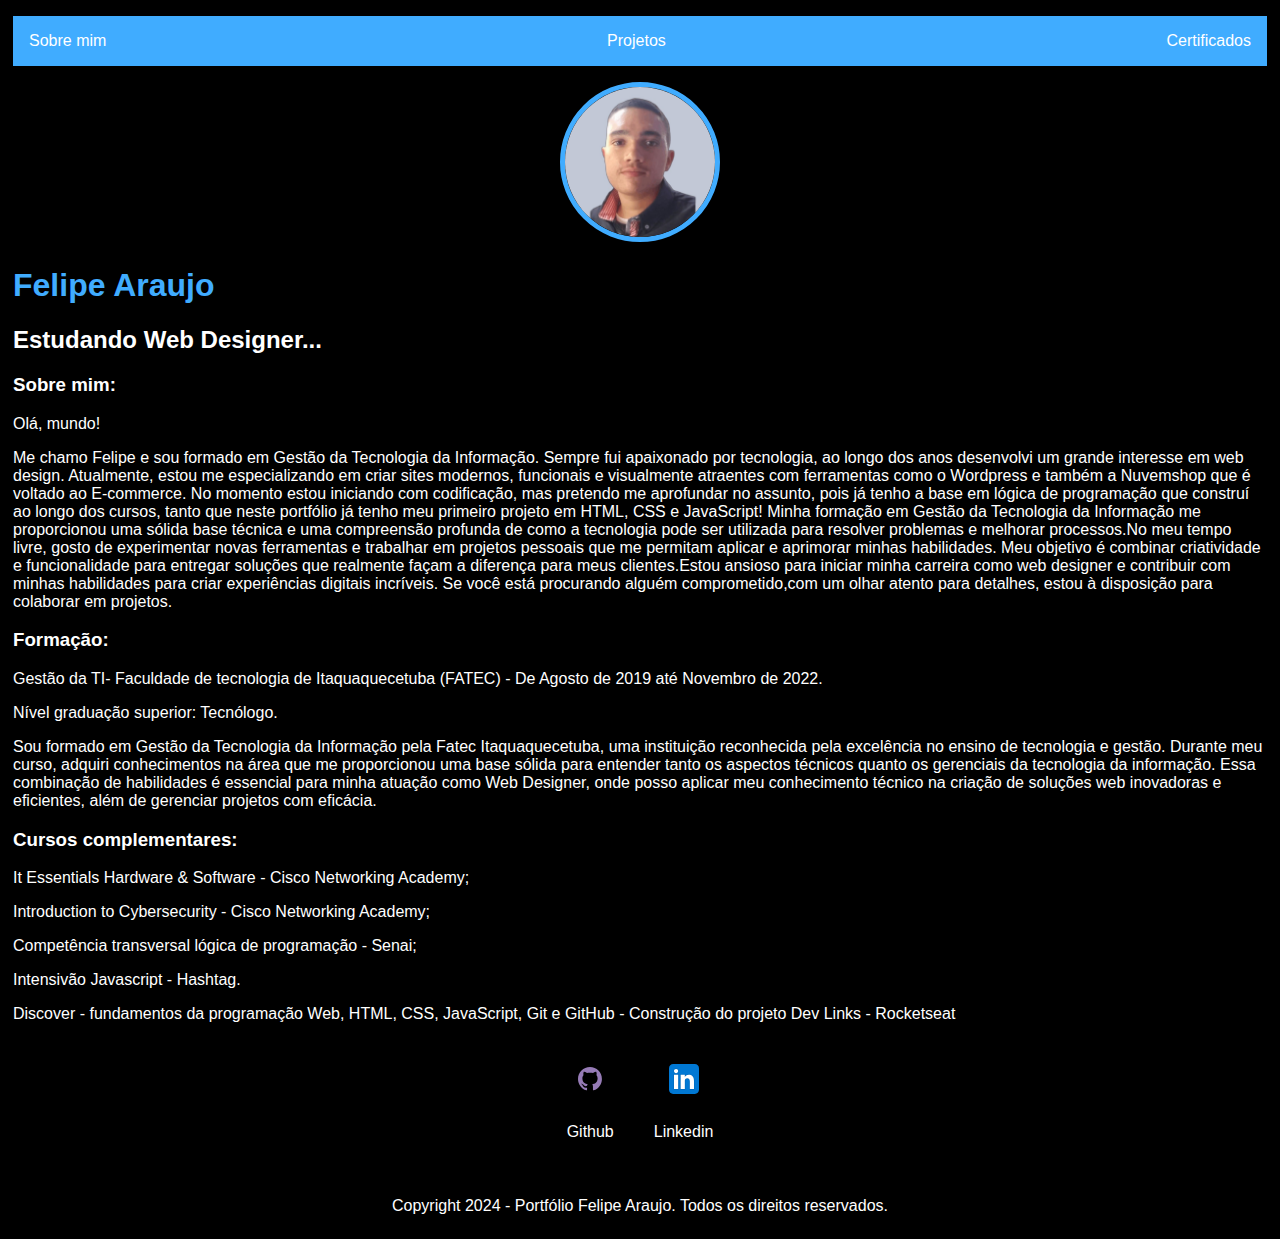
<file: index.html>
<!DOCTYPE html>
<html lang="pt-br">

<head>
    <meta charset="UTF-8">
    <meta name="viewport" content="width=device-width, initial-scale=1.0">
    <title>Felipe Araujo</title>
    <link rel="stylesheet" href="index.css">
</head>

<body>
    <div class="container">
        <nav>
            <ul>
                <li>
                    <a href="index.html">Sobre mim</a>
                </li>

                <li>
                    <a href="project.html">Projetos</a>
                </li>

                <li>
                    <a href="certificate.html">Certificados</a>
                </li>
            </ul>
        </nav>

        <header>
            <div class="center">
                <img src="./img/foto.jpeg"></img>
            </div>
            <h1>Felipe Araujo</h1>
            <h2>Estudando Web Designer...</h2>
        </header>

        <main>
            <section>
                <h3>Sobre mim:</h3>
                <p>

                    Olá, mundo!
                </p>

                <p>Me chamo Felipe e sou formado em Gestão da Tecnologia da Informação. Sempre fui apaixonado por
                    tecnologia, ao longo dos anos desenvolvi um grande interesse em web design. Atualmente, estou me
                    especializando em criar sites modernos, funcionais e visualmente atraentes com ferramentas como o
                    Wordpress e também a Nuvemshop que é voltado ao E-commerce. No momento estou iniciando com
                    codificação, mas pretendo me aprofundar no assunto, pois já tenho a base em lógica de programação
                    que construí ao longo dos cursos, tanto que neste portfólio já
                    tenho meu primeiro projeto em HTML, CSS e JavaScript! Minha formação em Gestão da Tecnologia da
                    Informação me proporcionou uma sólida base técnica e uma
                    compreensão profunda de como a tecnologia pode ser utilizada para resolver problemas e melhorar
                    processos.No meu tempo livre, gosto de experimentar novas ferramentas e trabalhar em projetos
                    pessoais que me permitam aplicar e aprimorar
                    minhas habilidades. Meu objetivo é combinar criatividade e funcionalidade para entregar soluções que
                    realmente façam a diferença para meus clientes.Estou ansioso para iniciar minha carreira como web
                    designer e contribuir com minhas habilidades para criar experiências digitais incríveis. Se você
                    está procurando alguém comprometido,com um olhar atento para detalhes, estou à
                    disposição para colaborar em projetos.
                </p>

            </section>

            <section>
                <h3>Formação:</h3>
                <p>

                <p>Gestão da TI- Faculdade de tecnologia de Itaquaquecetuba (FATEC) - De Agosto de 2019 até Novembro de
                    2022.
                </P>
                <p>
                    Nível graduação superior: Tecnólogo.
                </p>
                <p>Sou formado em Gestão da Tecnologia da Informação pela Fatec Itaquaquecetuba, uma instituição
                    reconhecida pela excelência no ensino de tecnologia e gestão. Durante meu curso, adquiri
                    conhecimentos na área que me proporcionou uma base sólida para entender tanto os aspectos técnicos
                    quanto os gerenciais da tecnologia da informação. Essa combinação de habilidades é essencial para
                    minha atuação como Web Designer, onde posso aplicar meu conhecimento técnico na criação de soluções
                    web inovadoras e eficientes, além de gerenciar projetos com eficácia.
                </p>
            </section>

            <section>
                <h3>Cursos complementares:</h3>
                <p>
                
                <p>It Essentials Hardware & Software - Cisco Networking Academy;</p>
                <p>Introduction to Cybersecurity - Cisco Networking Academy;</p>
                <p>Competência transversal lógica de programação - Senai;</p>
                <p>Intensivão Javascript - Hashtag.</p>
                <p>Discover - fundamentos da programação Web, HTML, CSS, JavaScript, Git e GitHub - Construção do projeto Dev Links - Rocketseat</p>


                </p>
            </section>

        </main>

        <footer>
            <a href="https://github.com/Felipe2107" target="_blank" rel="noopener noreferrer">
                <img src="./img/github.svg"></img>
                <p>Github</p>
            </a>

            <a href="https://www.linkedin.com/in/felipe-santos-silva-araujo/" target="blank" rel="noopener noreferrer">
                <img src="./img/linkedin.svg"></img>
                <p>Linkedin</p>
            </a>

            </footer>

        <footer>
            <p> Copyright 2024 - Portfólio Felipe Araujo. Todos os direitos reservados.</p>
        </footer>
    </div>
</body>

</html>
</file>
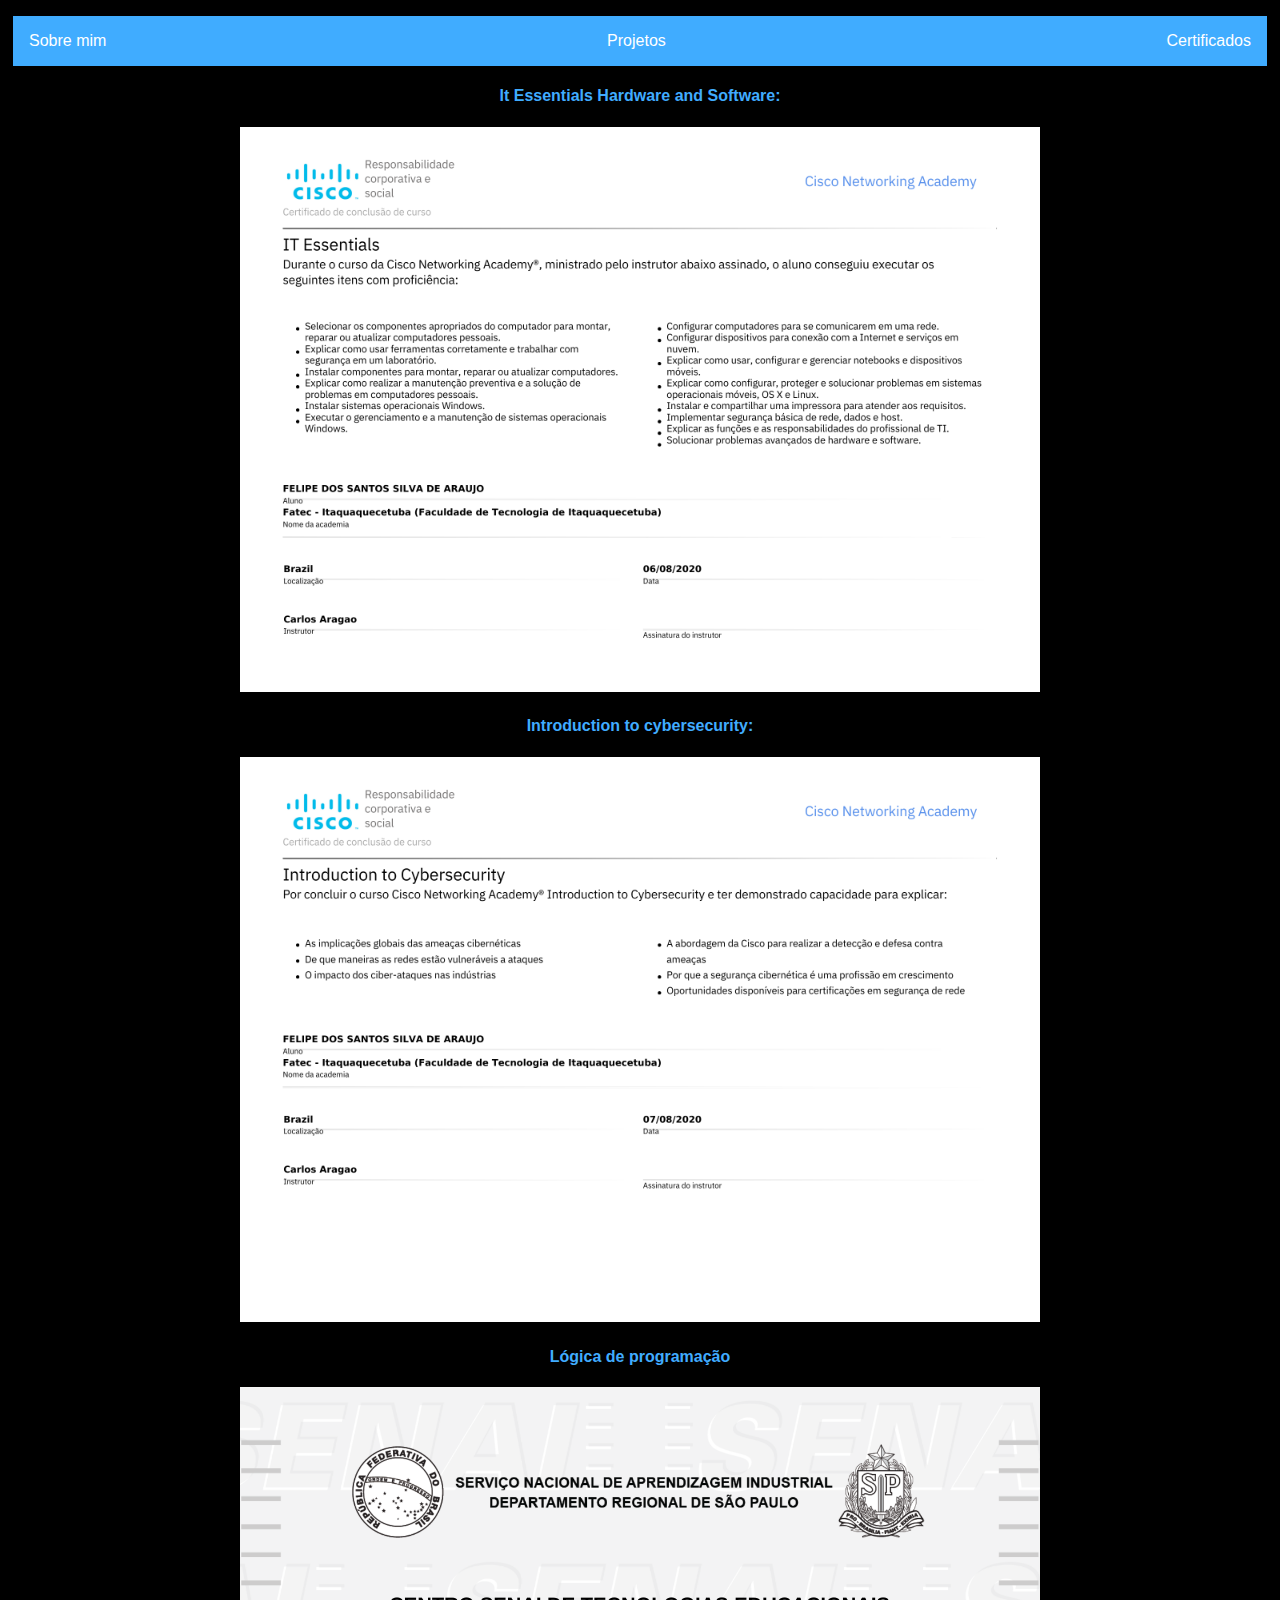
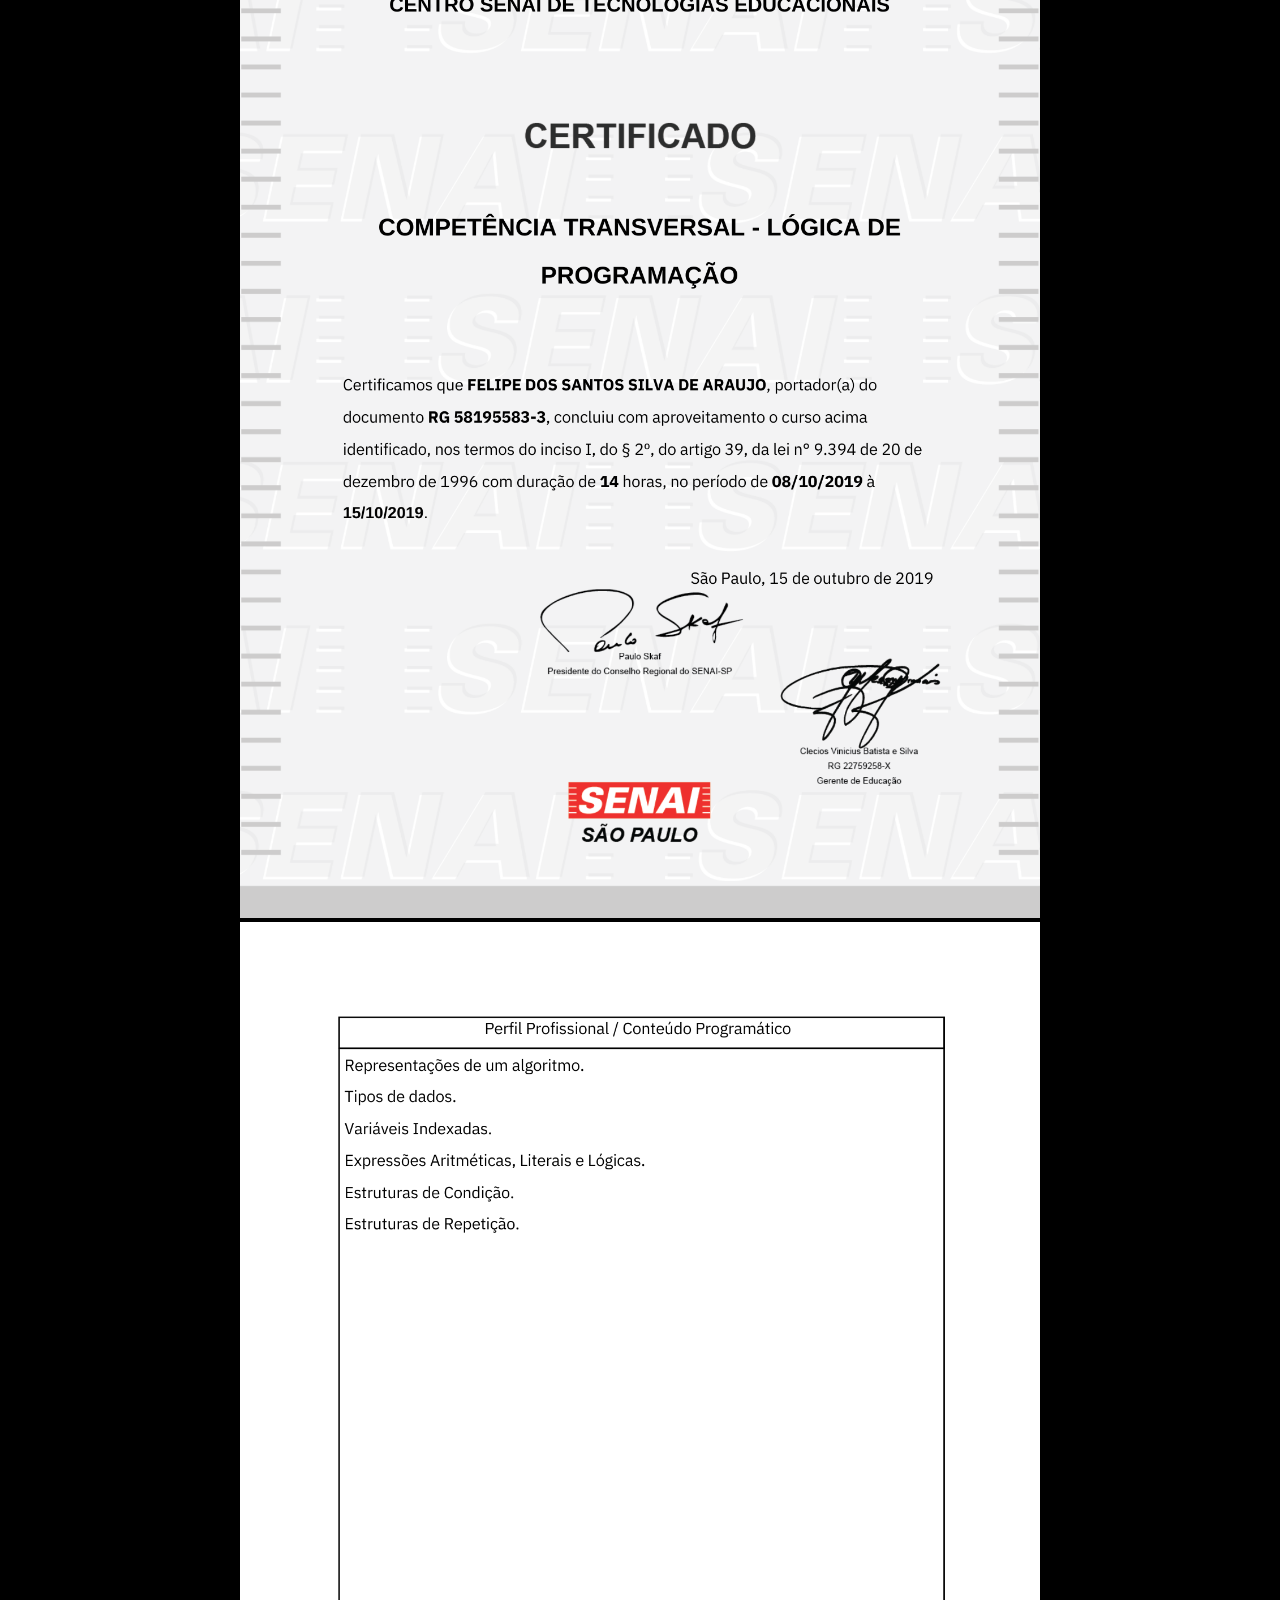
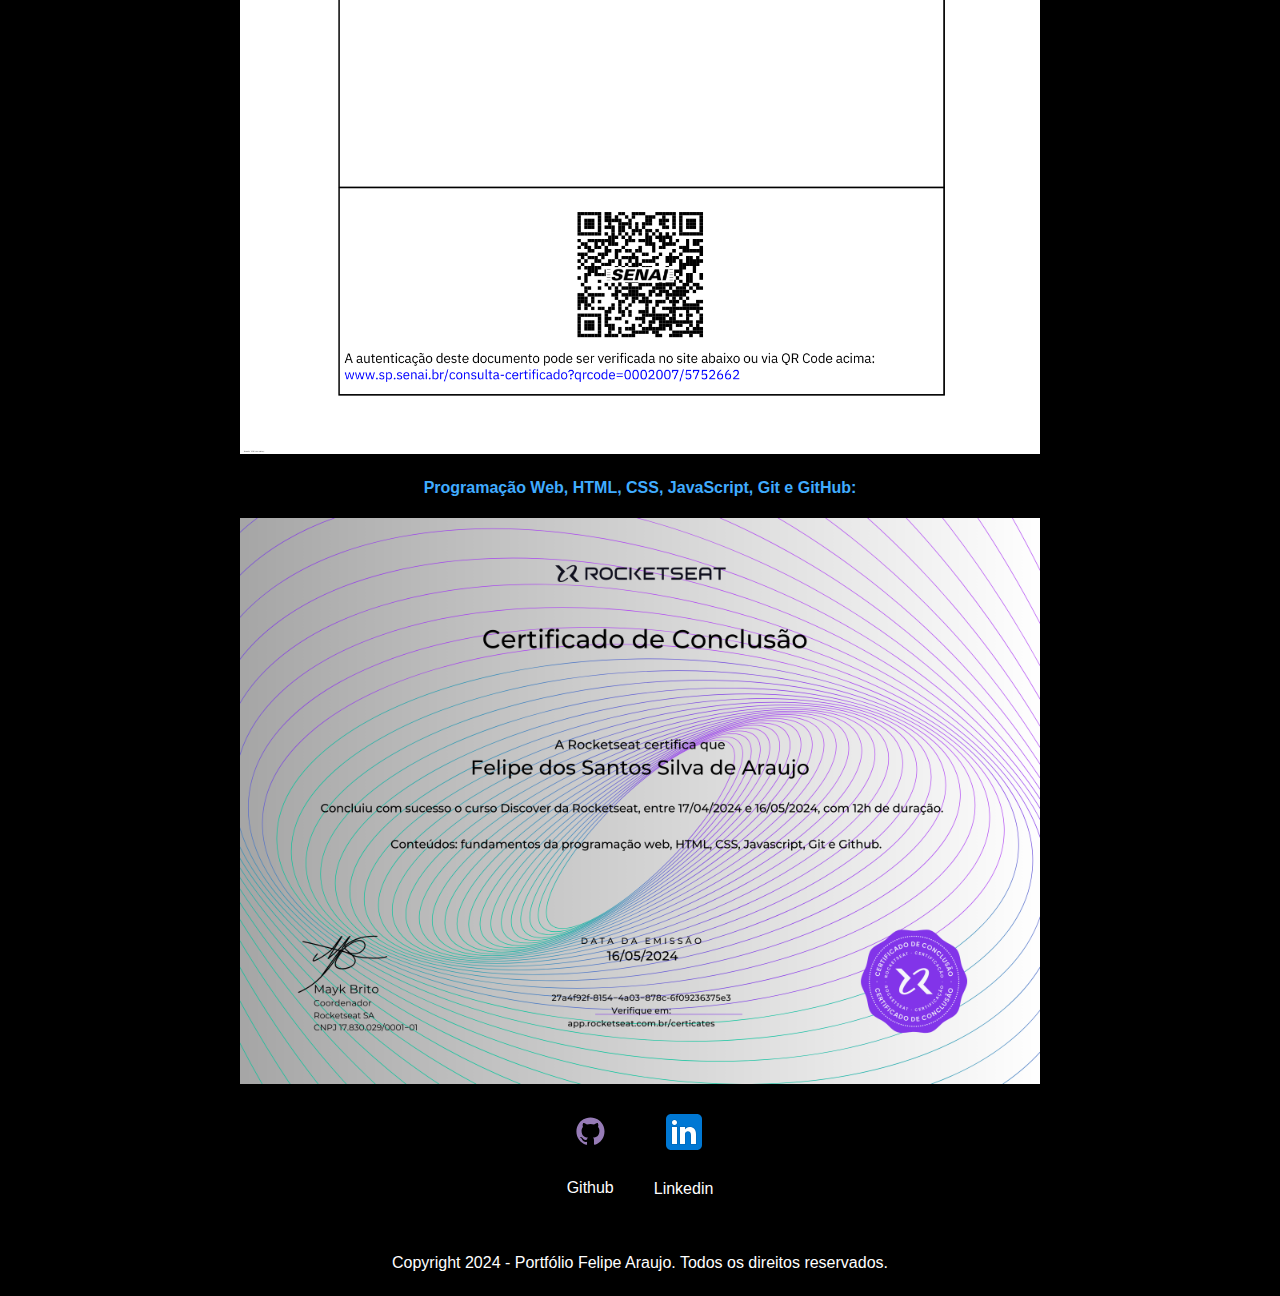
<file: certificate.html>
<!DOCTYPE html>
<html lang="en">

<head>
    <meta charset="UTF-8">
    <meta name="viewport" content="width=device-width, initial-scale=1.0">
    <title>Certificados</title>
    <link rel="stylesheet" href="certificate.css">
</head>

<body>
    <div class="container">

        <nav>
            <ul>
                <li>
                    <a href="index.html">Sobre mim</a>
                </li>

                <li>
                    <a href="project.html">Projetos</a>
                </li>

                <li>
                    <a href="certificate.html">Certificados</a>
                </li>

            </ul>
        </nav>

        <header>
            <h4>It Essentials Hardware and Software:</h4>
            <div class="center">
                <img src="./img/FELIPEDOS SANTOS SILVA-IT Essentials - -certificate.pdf.png"></img>
                <h4>Introduction to cybersecurity:</h4>

                <img src="./img/FELIPEDOS SANTOS SILVA-Introduction Cyb-certificate.pdf.png"></img>
                <h4>Lógica de programação</h4>
                <img src="./img/Certificado Senai1.png">
                <img src="./img/Senai2.png">

                <h4> Programação Web, HTML, CSS, JavaScript, Git e GitHub:</h4>
                <img src="./img/certificate.png">

                <footer>
                    <a href="https://github.com/Felipe2107" target="_blank" rel="noopener noreferrer">
                        <img src="./img/github.svg"></img>
                        <p>Github</p>
                    </a>

                    <a href="https://www.linkedin.com/in/felipe-santos-silva-araujo/" target="blank"
                        rel="noopener noreferrer">
                        <img src="./img/linkedin.svg"></img>
                        <p>Linkedin</p>
                    </a>

                </footer>

                <footer>
                    <p> Copyright 2024 - Portfólio Felipe Araujo. Todos os direitos reservados.</p>
                </footer>
            </div>

        </header>

</body>

</html>
</file>
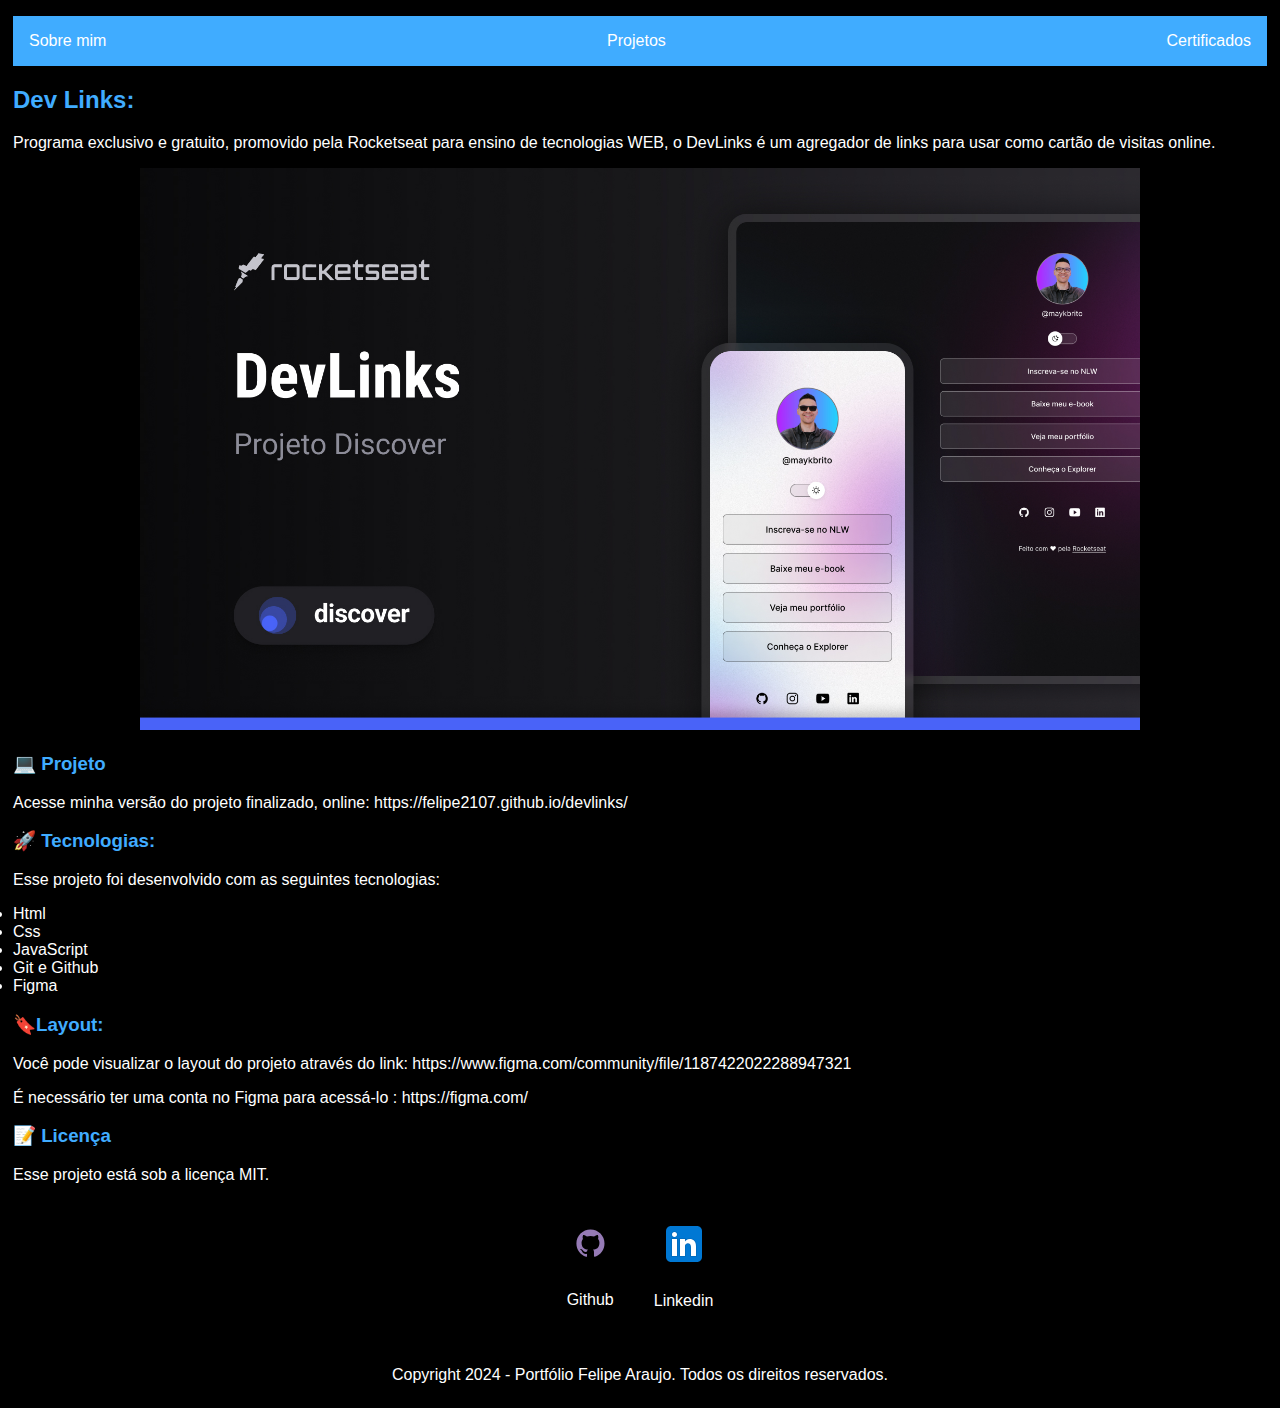
<file: project.html>
<!DOCTYPE html>
<html lang="pt-br">

<head>
    <meta charset="UTF-8">
    <meta name="viewport" content="width=device-width, initial-scale=1.0">
    <title>Projetos</title>
    <link rel="stylesheet" href="project.css">
</head>

<body>
    <div class="container">

        <nav>
            <ul>
                <li>
                    <a href="index.html">Sobre mim</a>
                </li>

                <li>
                    <a href="project.html">Projetos</a>
                </li>

                <li>
                    <a href="certificate.html">Certificados</a>
                </li>

            </ul>
        </nav>

        <h2> Dev Links: </h2>
        <p> Programa exclusivo e gratuito, promovido pela Rocketseat para ensino de tecnologias WEB, o DevLinks é um
            agregador de links para usar como cartão de visitas online.</p>

        <header>

            <div class="center">
                <img src="./img/preview.jpg"></img>
            </div>

        </header>

        <h3>💻 Projeto</h3>
        <p>Acesse minha versão do projeto finalizado, online: <a href="https://felipe2107.github.io/devlinks/"
                target="_blank">https://felipe2107.github.io/devlinks/</a></p>

        <h3>🚀 Tecnologias: </h3>
        <p>Esse projeto foi desenvolvido com as seguintes tecnologias:</p>

        <li> Html </li>

        <li> Css </li>

        <li>JavaScript</li>

        <li>Git e Github</li>

        <li>Figma</li>

        <h3>🔖Layout:</h3>
        <p>Você pode visualizar o layout do projeto através do link: <a
                href="https://www.figma.com/community/file/1187422022288947321"
                target="_blank">https://www.figma.com/community/file/1187422022288947321</a>
        </p>

        <p>É necessário ter uma conta no Figma para acessá-lo :<a href="https://figma.com/" target="_blank">
                https://figma.com/
            </a>
        </p>

        <h3>📝 Licença</h3>

        <p>Esse projeto está sob a licença MIT.</p>

        <footer>
            <a href="https://github.com/Felipe2107" target="_blank" rel="noopener noreferrer">
                <img src="./img/github.svg"></img>
                <p>Github</p>
            </a>

            <a href="https://www.linkedin.com/in/felipe-santos-silva-araujo/" target="blank" rel="noopener noreferrer">
                <img src="./img/linkedin.svg"></img>
                <p>Linkedin</p>
            </a>

        </footer>

        <footer>
            <p> Copyright 2024 - Portfólio Felipe Araujo. Todos os direitos reservados.</p>
        </footer>
    </div>
</body>

</html>
</file>
<file: index.css>
body { 
    color:white;
    background-color: black;
    font-family: Arial, Helvetica, sans-serif;
}


nav {

    background-color:#40acff ;
}

ul {
    display: flex;
    justify-content: space-between;
    list-style-type: none;
    align-items: center;
    padding: 16px;
}

a {
    color: white;
    text-decoration: none;
}

header img {
    width: 150px;
    height: 150px;
    border-radius: 50%;
    border: 5px solid #40acff ;
   
}

.center {
    text-align: center;
}

h1 {
    color:#40acff ;
}

footer img {
    width: 40px;
    height: 40px;
    
}

footer { 
    display:flex;
    justify-content: center;
}

footer a { 

    margin: 20px;
    text-align: center;
}

footer p {

    margin-top: 20px;
}

.container {

    padding: 0px 5px;

}

nav a:hover {
    color: black;
}

@media screen and (max-width: 768px) {
    .container{
        width:100%;
        flex-direction: column;

    }
}
</file>
<file: certificate.css>
body {
    color: white;
    background-color: #000000;
    font-family: Arial, Helvetica, sans-serif;

}


ul {
    display: flex;
    justify-content: space-between;
    list-style-type: none;
    align-items: center;
    padding: 16px;
}


nav {

    background-color:#40acff ;
    
}


a {
    color: white;
    text-decoration: none;
}

nav a:hover {
    color: black;
}

header img {
    max-width: 800px;
    height: auto;

}

h4 {
    text-align: center;
    color:#40acff ;

}

.center {
    text-align: center;
}

.container {

    padding: 0px 5px;
}

footer { 
    display:flex;
    justify-content: center;
}

footer a { 

    margin: 20px;
    text-align: center;
}

footer p {

    margin-top: 20px;
}

@media screen and (max-width: 768px) {
    .container{
        width:100%;
        flex-direction: column;

    }
}
</file>
<file: project.css>
body {
    color: white;
    background-color: black;
    font-family: Arial, Helvetica, sans-serif;


}


nav {

    background-color: #40acff;
}

ul {
    display: flex;
    justify-content: space-between;
    list-style-type: none;
    align-items: center;
    padding: 16px;
}

h2 {
    color: #40acff;
}

h3 {
    color: #40acff;
}

a {
    color: white;
    text-decoration: none;

}

header img {
    max-width: 1000px;
    height: auto;
}

.center {
    text-align: center;
}

nav a:hover {
    color: black;
}

p {
    color: white;

}

li {
    color: White;
}


.container {

    padding: 0px 5px;

}

footer {
    display: flex;
    justify-content: center;
}

footer a {

    margin: 20px;
    text-align: center;
}

footer p {

    margin-top: 20px;
}

@media screen and (max-width: 768px) {
    .container{
        width:100%;
        flex-direction: column;

    }
}
</file>
